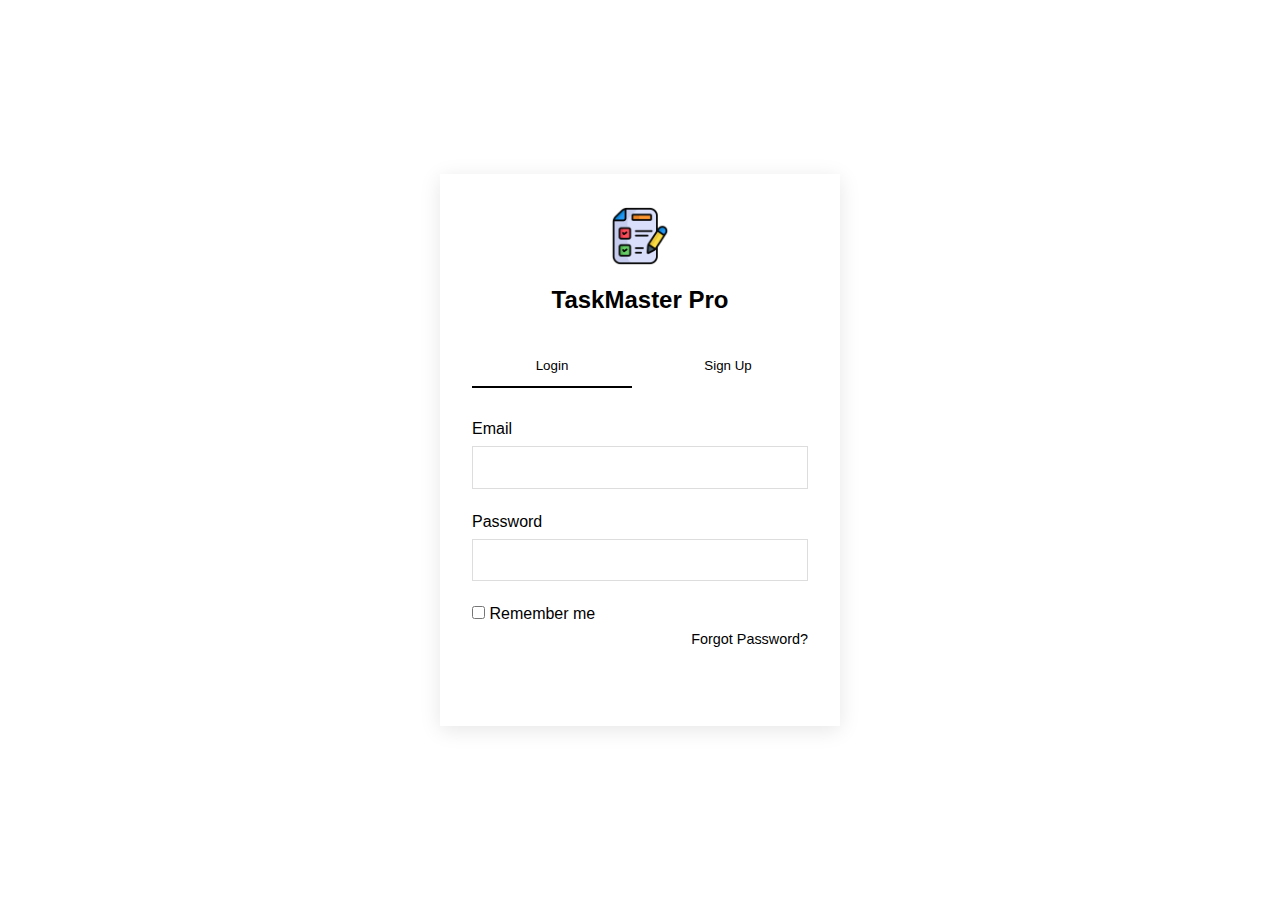
<file: index.html>
<!DOCTYPE html>
<html lang="en">
<head>
    <meta charset="UTF-8">
    <meta name="viewport" content="width=device-width, initial-scale=1.0">
    <title>TaskMaster - Your Ultimate Task Manager</title>
    <link rel="stylesheet" href="style.css">
    <link rel="stylesheet" href="https://cdnjs.cloudflare.com/ajax/libs/font-awesome/6.0.0/css/all.min.css">
    <link href="https://fonts.googleapis.com/css2?family=Poppins:wght@400;500;600&display=swap" rel="stylesheet">
</head>
<body>
    <header>
        <nav>
            <div class="logo">
                <img src="img/logo2.png" alt="TaskMaster Logo">
                <h1>TaskMaster</h1>
            </div>
            <div class="nav-links">
                <a href="index.html" class="active">Tasks</a>
                <a href="categories.html">Categories</a>
                <a href="analytics.html">Analytics</a>
            </div>
            <div class="user-actions">
                <button class="theme-toggle"><i class="fas fa-moon"></i></button>
                <div class="user-profile">
                    <img src="img/default-avatar.png" alt="User Avatar" id="user-avatar">
                    <span id="user-header-name"></span>
                    <div class="user-dropdown">
                        <div class="user-info">
                            <span id="user-name">User Name</span>
                            <span id="user-email">user@email.com</span>
                        </div>
                        <div class="dropdown-links">
                            <a href="#" id="edit-profile"><i class="fas fa-user-edit"></i> Edit Profile</a>
                            <a href="#" id="settings"><i class="fas fa-cog"></i> Settings</a>
                            <a href="#" id="logout"><i class="fas fa-sign-out-alt"></i> Logout</a>
                        </div>
                    </div>
                </div>
            </div>
        </nav>
    </header>

    <div class="container">
        <div class="todo-app">
            <div class="app-header">
                <h2>My Tasks</h2>
                <div class="task-filters">
                    <button class="filter-btn active" data-filter="all">All</button>
                    <button class="filter-btn" data-filter="active">Active</button>
                    <button class="filter-btn" data-filter="completed">Completed</button>
                </div>
            </div>
            
            <div class="row">
                <input type="text" id="input-box" placeholder="Add your task">
                <select id="category-select">
                    <option value="">Select Category</option>
                    <option value="">Education</option>
                   
                </select>
                <button id="add-btn">Add Task</button>
            </div>

            <div class="task-stats">
                <div class="stat">
                    <span class="stat-value" id="total-tasks">0</span>
                    <span class="stat-label">Total Tasks</span>
                </div>
                <div class="stat">
                    <span class="stat-value" id="completed-tasks">0</span>
                    <span class="stat-label">Completed</span>
                </div>
                <div class="stat">
                    <span class="stat-value" id="pending-tasks">0</span>
                    <span class="stat-label">Pending</span>
                </div>
            </div>

            <ul id="list-container">
                
            </ul>
        </div>
    </div>

    
    <div class="modal" id="profile-modal">
        <div class="modal-content">
            <div class="modal-header">
                <h3><center>Edit Profile</center><h3>
                <button class="close-modal">&times;</button>
            </div>
            <form id="profile-form">
                <div class="form-group">
                    <label for="profile-name">Full Name</label>
                    <input type="text" id="profile-name" required>
                </div>
                <div class="form-group">
                    <label for="profile-email">Email</label>
                    <input type="email" id="profile-email" required>
                </div>
                <div class="form-group">
                    <label for="profile-password">New Password (leave blank to keep current)</label>
                    <input type="password" id="profile-password">
                </div>
                <button type="submit" class="auth-btn">Save Changes</button>
            </form>
        </div>
    </div>

    <footer>
        <p>&copy; 2025 TaskMaster. All rights reserved.</p>
    </footer>

    <script src="script.js"></script>
</body>
</html>
</file>
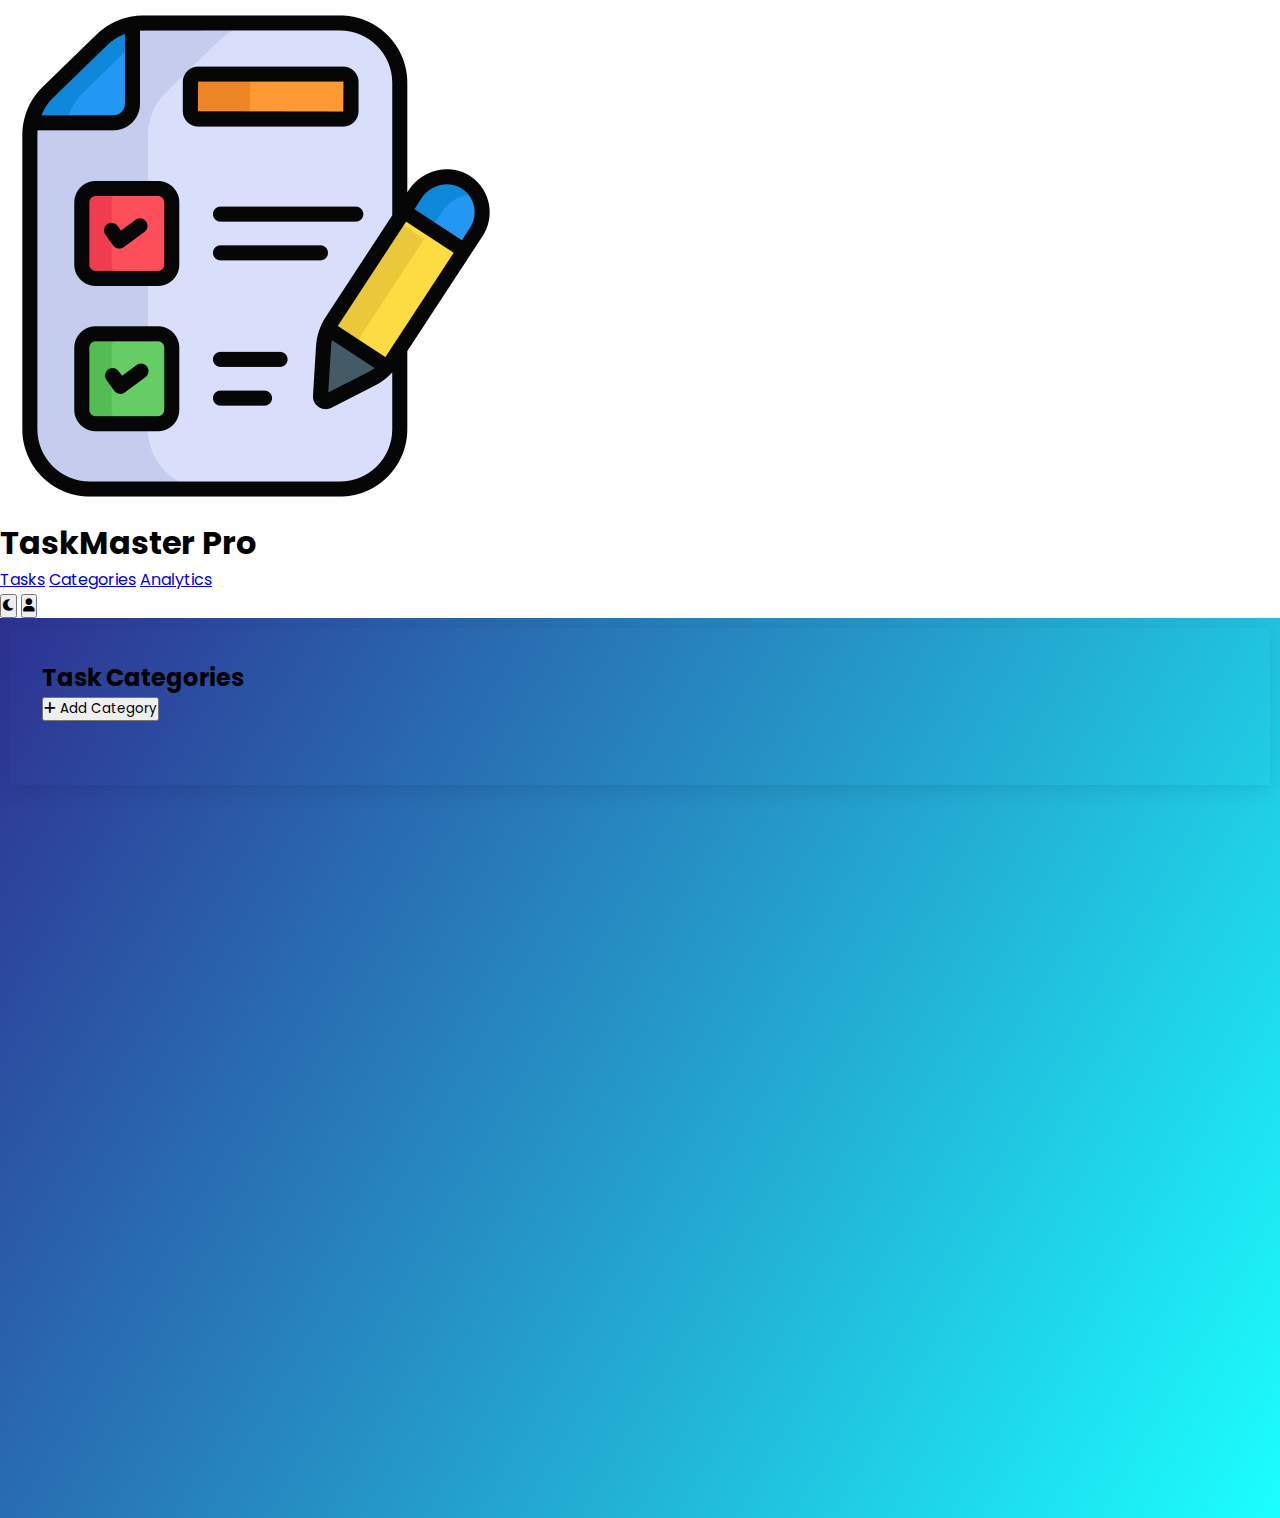
<file: categories.html>
<!DOCTYPE html>
<html lang="en">
<head>
    <meta charset="UTF-8">
    <meta name="viewport" content="width=device-width, initial-scale=1.0">
    <title>Categories - TaskMaster Pro</title>
    <link rel="stylesheet" href="style.css">
    <link rel="stylesheet" href="https://cdnjs.cloudflare.com/ajax/libs/font-awesome/6.0.0/css/all.min.css">
    <link href="https://fonts.googleapis.com/css2?family=Poppins:wght@400;500;600&display=swap" rel="stylesheet">
</head>
<body>
    <header>
        <nav>
            <div class="logo">
                <img src="img/logo2.png" alt="TaskMaster Logo">
                <h1>TaskMaster Pro</h1>
            </div>
            <div class="nav-links">
                <a href="index.html">Tasks</a>
                <a href="categories.html" class="active">Categories</a>
                <a href="analytics.html">Analytics</a>
            </div>
            <div class="user-actions">
                <button class="theme-toggle"><i class="fas fa-moon"></i></button>
                <button class="user-profile"><i class="fas fa-user"></i></button>
            </div>
        </nav>
    </header>

    <div class="container">
        <div class="categories-app">
            <div class="app-header">
                <h2>Task Categories</h2>
                <button id="add-category-btn" class="add-btn">
                    <i class="fas fa-plus"></i> Add Category
                </button>
            </div>

            <div class="categories-grid" id="categories-container">
                <!-- Categories will be added here dynamically -->
            </div>
        </div>
    </div>

    <!-- Add Category Modal -->
    <div class="modal" id="category-modal">
        <div class="modal-content">
            <div class="modal-header">
                <h3>Add New Category</h3>
                <button class="close-modal">&times;</button>
            </div>
            <form id="category-form">
                <div class="form-group">
                    <label for="category-name">Category Name</label>
                    <input type="text" id="category-name" required>
                </div>
                <div class="form-group">
                    <label for="category-color">Color</label>
                    <input type="color" id="category-color" value="#2E3192">
                </div>
                <div class="form-group">
                    <label for="category-icon">Icon</label>
                    <select id="category-icon">
                        <option value="fa-briefcase">Briefcase</option>
                        <option value="fa-home">Home</option>
                        <option value="fa-shopping-cart">Shopping</option>
                        <option value="fa-heart">Health</option>
                        <option value="fa-graduation-cap">Education</option>
                        <option value="fa-plane">Travel</option>
                        <option value="fa-star">Personal</option>
                        <option value="fa-code">Work</option>
                    </select>
                </div>
                <button type="submit" class="auth-btn">Create Category</button>
            </form>
        </div>
    </div>

    <script src="categories.js"></script>
</body>
</html>
</file>
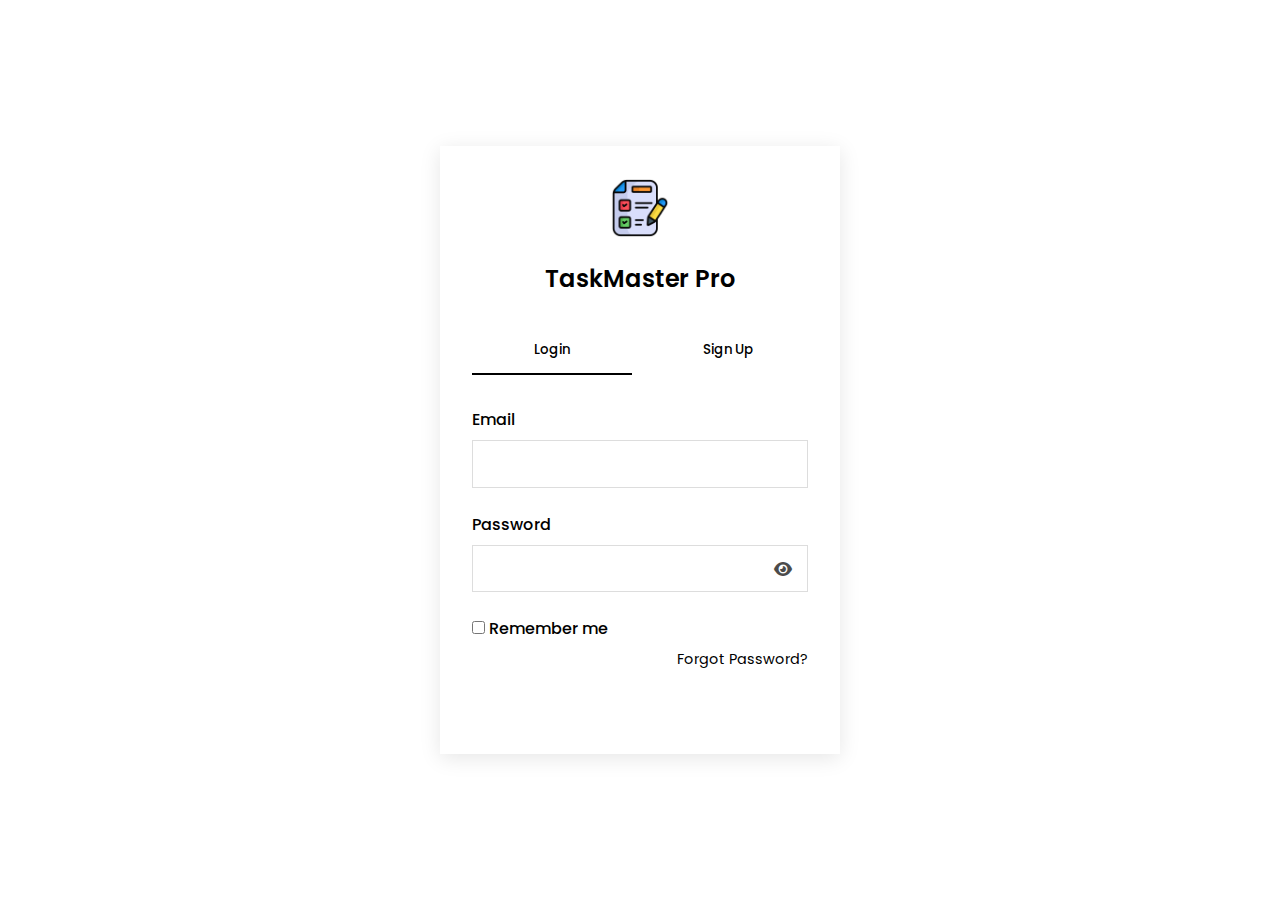
<file: login.html>
<!DOCTYPE html>
<html lang="en">
<head>
    <meta charset="UTF-8">
    <meta name="viewport" content="width=device-width, initial-scale=1.0">
    <title>Login - TaskMasterPro</title>
    <link rel="stylesheet" href="style.css">
    <link rel="stylesheet" href="auth.css">
    <link rel="stylesheet" href="https://cdnjs.cloudflare.com/ajax/libs/font-awesome/6.0.0/css/all.min.css">
    <link href="https://fonts.googleapis.com/css2?family=Poppins:wght@400;500;600&display=swap" rel="stylesheet">
</head>
<body>
    <div class="auth-container">
        <div class="auth-box">
            <div class="auth-header">
                <img src="img/logo2.png" alt="TaskMaster Logo">
                <h1>TaskMaster Pro</h1>
            </div>
            
            <div class="auth-tabs">
                <button class="auth-tab active" data-tab="login">Login</button>
                <button class="auth-tab" data-tab="signup">Sign Up</button>
            </div>

            <form id="login-form" class="auth-form active">
                <div class="form-group">
                    <label for="login-email">Email</label>
                    <input type="email" id="login-email" required>
                </div>
                <div class="form-group">
                    <label for="login-password">Password</label>
                    <div class="password-input">
                        <input type="password" id="login-password" required>
                        <i class="fas fa-eye toggle-password"></i>
                    </div>
                </div>
                <div class="form-group">
                    <label class="checkbox-label">
                        <input type="checkbox" id="remember-me">
                        Remember me
                    </label>
                    <a href="#" class="forgot-password">Forgot Password?</a>
                </div>
                <button type="submit" class="auth-btn">Login</button>
            </form>

            <form id="signup-form" class="auth-form">
                <div class="form-group">
                    <label for="signup-name">Full Name</label>
                    <input type="text" id="signup-name" required>
                </div>
                <div class="form-group">
                    <label for="signup-email">Email</label>
                    <input type="email" id="signup-email" required>
                </div>
                <div class="form-group">
                    <label for="signup-password">Password</label>
                    <div class="password-input">
                        <input type="password" id="signup-password" required>
                        <i class="fas fa-eye toggle-password"></i>
                    </div>
                </div>
                <div class="form-group">
                    <label for="signup-confirm-password">Confirm Password</label>
                    <div class="password-input">
                        <input type="password" id="signup-confirm-password" required>
                        <i class="fas fa-eye toggle-password"></i>
                    </div>
                </div>
                <button type="submit" class="auth-btn">Sign Up</button>
            </form>
        </div>
    </div>
    <script src="auth.js"></script>
</body>
</html>
</file>
<file: style.css>
*{
    margin: 0;
    padding: 0;
    font-family: 'Poppins', sans-serif;
    box-sizing: border-box;

}

.container{

    width: 100%;
    min-height: 100vh;
    background: linear-gradient(120deg, #2E3192,  #1BFFFF);
    padding: 10px;

}

.todo-app{
    width: 100%;
    max-width: 540px ;
    background: #fff;
    margin: 100px auto 20px;
    padding: 40px 30px 70px;
    border-radius: 10px;


}

.todo-app h2{
    color: black;
    display: flex;
    align-items: center;
    margin-bottom: 20px;


}

.todo-app h2 img{

    width: 30px;
    margin-left: 20px;
}

.row{
    display: flex;
    align-items: center;
    justify-content: space-between;
    background: #2E3192;
}
</file>
<file: auth.css>
.auth-container {
    min-height: 100vh;
    display: flex;
    align-items: center;
    justify-content: center;
    background: linear-gradient(120deg, var(--primary-color), var(--secondary-color));
    padding: 20px;
}

.auth-box {
    background: var(--bg-color);
    border-radius: var(--border-radius);
    padding: 2rem;
    width: 100%;
    max-width: 400px;
    box-shadow: 0 4px 20px rgba(0, 0, 0, 0.1);
}

.auth-header {
    text-align: center;
    margin-bottom: 2rem;
}

.auth-header img {
    width: 60px;
    height: 60px;
    margin-bottom: 1rem;
}

.auth-header h1 {
    color: var(--text-color);
    font-size: 1.5rem;
    font-weight: 600;
}

.auth-tabs {
    display: flex;
    gap: 1rem;
    margin-bottom: 2rem;
}

.auth-tab {
    flex: 1;
    padding: 0.8rem;
    border: none;
    background: none;
    color: var(--text-color);
    font-weight: 500;
    cursor: pointer;
    border-bottom: 2px solid transparent;
    transition: var(--transition);
}

.auth-tab.active {
    color: var(--button-color);
    border-bottom-color: var(--button-color);
}

.auth-form {
    display: none;
}

.auth-form.active {
    display: block;
}

.form-group {
    margin-bottom: 1.5rem;
}

.form-group label {
    display: block;
    margin-bottom: 0.5rem;
    color: var(--text-color);
    font-weight: 500;
}

.form-group input {
    width: 100%;
    padding: 0.8rem;
    border: 1px solid #ddd;
    border-radius: var(--border-radius);
    background: var(--input-bg);
    color: var(--text-color);
    transition: var(--transition);
}

.form-group input:focus {
    border-color: var(--button-color);
    outline: none;
}

.password-input {
    position: relative;
}

.toggle-password {
    position: absolute;
    right: 1rem;
    top: 50%;
    transform: translateY(-50%);
    color: var(--text-color);
    cursor: pointer;
    opacity: 0.7;
    transition: var(--transition);
}

.toggle-password:hover {
    opacity: 1;
}

.checkbox-label {
    display: flex;
    align-items: center;
    gap: 0.5rem;
    cursor: pointer;
}

.checkbox-label input[type="checkbox"] {
    width: auto;
}

.forgot-password {
    color: var(--button-color);
    text-decoration: none;
    font-size: 0.9rem;
    float: right;
}

.auth-btn {
    width: 100%;
    padding: 1rem;
    background: var(--button-color);
    color: white;
    border: none;
    border-radius: var(--border-radius);
    font-weight: 500;
    cursor: pointer;
    transition: var(--transition);
}

.auth-btn:hover {
    background: var(--button-hover);
    transform: translateY(-2px);
}

.error-message {
    color: #ff3d27;
    font-size: 0.9rem;
    margin-top: 0.5rem;
    display: none;
}

.error-message.show {
    display: block;
}
</file>
